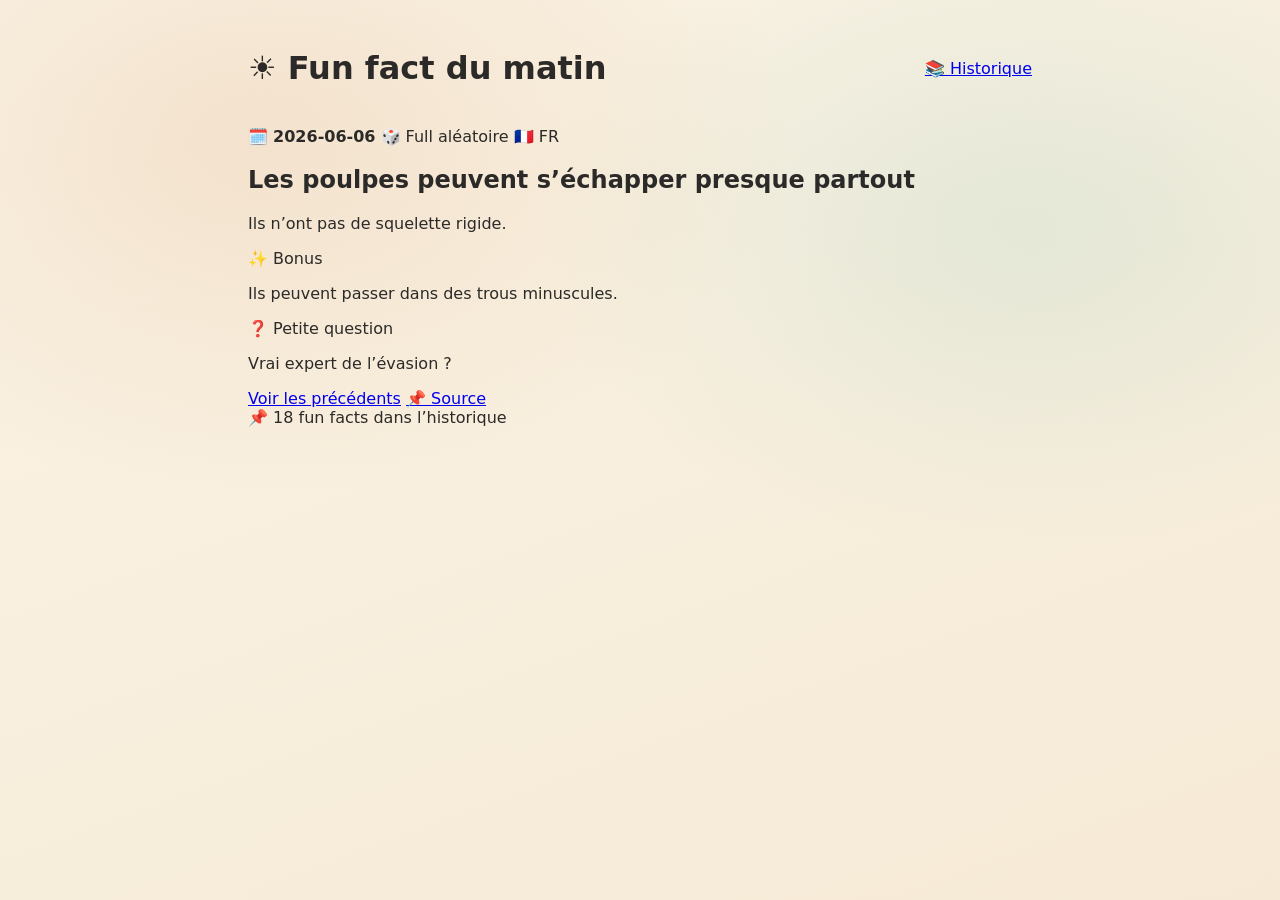
<file: index.html>
<!DOCTYPE html>
<html lang="fr">
<head>
  <meta charset="UTF-8" />
  <meta name="viewport" content="width=device-width, initial-scale=1"/>
  <title>Fun Fact du matin</title>
  <link rel="stylesheet" href="style.css">
</head>

<body>
  <div class="container">
    <div class="topbar">
      <div class="brand">
        <h1>☀️ Fun fact du matin</h1>
      </div>
      <a class="button" href="archive.html">📚 Historique</a>
    </div>

    <div class="card fade-in">
      <div class="badges">
        <span class="badge">🗓️ <strong id="dateBadge">—</strong></span>
        <span class="badge">🎲 Full aléatoire</span>
        <span class="badge">🇫🇷 FR</span>
      </div>

      <h2 class="title" id="title">Chargement…</h2>
      <p class="fact" id="factText"></p>

      <div class="callout">
        <div class="label">✨ Bonus</div>
        <p id="bonusText"></p>
      </div>

      <div class="callout">
        <div class="label">❓ Petite question</div>
        <p id="questionText"></p>
      </div>

      <div class="actions">
        <a class="button primary" href="archive.html">Voir les précédents</a>
        <a class="button" id="sourceBtn" href="#" target="_blank" rel="noopener noreferrer" style="display:none;">
          📌 Source
        </a>
      </div>
    </div>

    <div class="footer">
      <span id="footerNote"></span>
    </div>
  </div>

  <script src="script.js"></script>
</body>
</html>
</file>
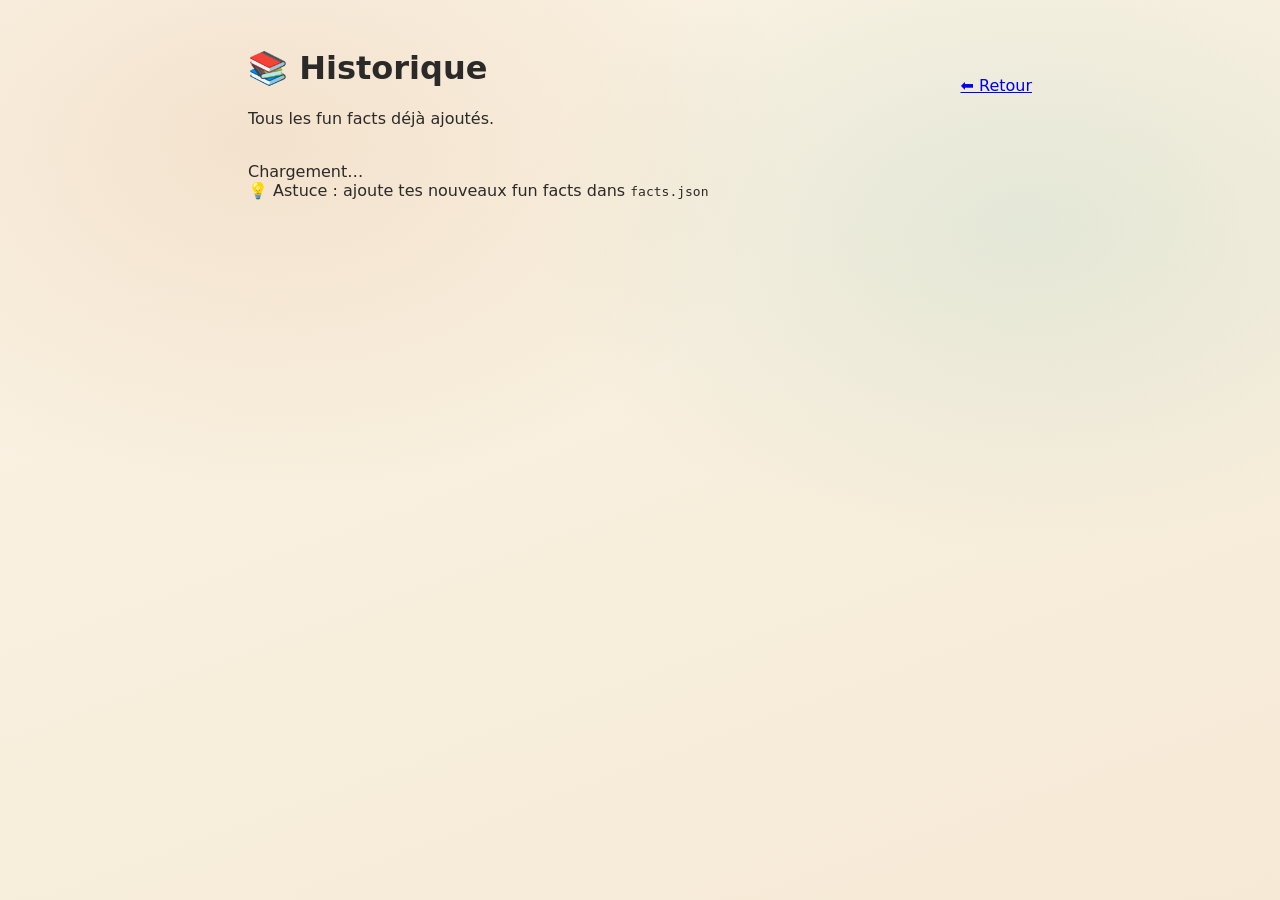
<file: archive.html>
<!DOCTYPE html>
<html lang="fr">
<head>
  <meta charset="UTF-8" />
  <meta name="viewport" content="width=device-width, initial-scale=1"/>
  <title>Historique</title>
  <link rel="stylesheet" href="style.css">
</head>

<body>
  <div class="container">
    <div class="topbar">
      <div class="brand">
        <h1>📚 Historique</h1>
        <p>Tous les fun facts déjà ajoutés.</p>
      </div>
      <a class="button" href="index.html">⬅️ Retour</a>
    </div>

    <div class="card fade-in">
      <div class="list" id="list">Chargement…</div>
    </div>

    <div class="footer">
      <span>💡 Astuce : ajoute tes nouveaux fun facts dans <code>facts.json</code></span>
      <span id="count"></span>
    </div>
  </div>

  <script>
    fetch('facts.json')
      .then(res => res.json())
      .then(data => {
        const list = document.getElementById('list');
        list.innerHTML = "";
        data.slice().reverse().forEach(f => {
          const div = document.createElement('div');
          div.className = "item";
          div.innerHTML = `
            <h3>${f.date} — ${f.title}</h3>
            <p>${f.fact}</p>
            ${f.source ? `<p style="margin-top:8px;"><a class="source" href="${f.source}" target="_blank" rel="noopener noreferrer.textContent = `📌 ${data.length} fun fact(s)`;
      })
      .catch(() => {
        document.getElementById('list').textContent = "Impossible de charger l’historique.";
      });
  </script>
</body>
</html>
</file>
<file: style.css>
:root{
  --bg:#fbf4e6;         /* crème */
  --bg2:#f6ead6;        /* crème un peu plus foncé */
  --card:#fffaf0;       /* carte ivoire */
  --text:#2b2a28;       /* texte foncé */
  --muted:#6b645a;      /* texte secondaire */
  --accent:#c06b2b;     /* caramel */
  --accent2:#2a9d8f;    /* vert doux */
  --border:#e6d6bf;
  --shadow: 0 18px 50px rgba(43,42,40,.12);
  --radius: 22px;
  --max: 820px;
  --font: ui-sans-serif, system-ui, -apple-system, Segoe UI, Roboto, Helvetica, Arial, "Apple Color Emoji","Segoe UI Emoji";
}

*{box-sizing:border-box}
body{
  margin:0;
  font-family:var(--font);
  color:var(--text);
  min-height:100vh;
  background:
    radial-gradient(900px 600px at 20% 15%, rgba(192,107,43,.12), transparent 60%),
    radial-gradient(900px 600px at 80% 25%, rgba(42,157,143,.10), transparent 55%),
    linear-gradient(160deg, var(--bg), var(--bg2));
}

.container{
  max-width:var(--max);
  margin:0 auto;
  padding:28px 18px 36px;
}

.topbar{
  display:flex;
  justify-content:space-between;
  align-items:center;
  gap:12px;
  margin-bottom:18px;
}
</file>
